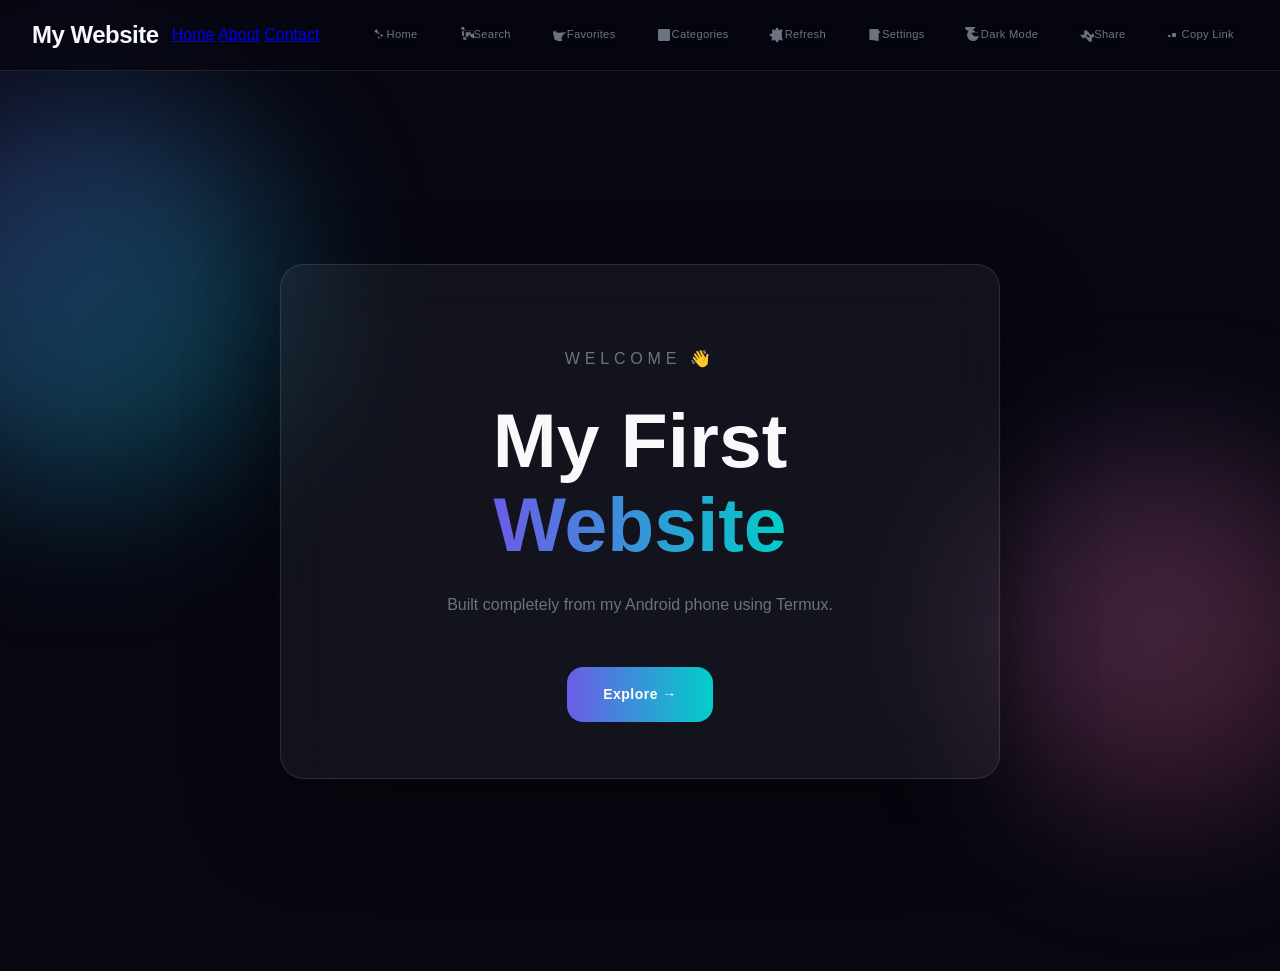
<file: index.html>
<!DOCTYPE html>
<html lang="en">
<head>
    <meta charset="UTF-8">
    <meta name="viewport" content="width=device-width, initial-scale=1.0">
    <title>My Website</title>
    <link rel="stylesheet" href="style.css">
</head>

<body>

<nav>
    <div class="logo">My Website</div>

    <button class="menu-toggle" aria-label="Toggle navigation">
        <span></span>
        <span></span>
        <span></span>
    </button>

    <div class="links" id="navLinks">
        <a href="index.html">Home</a>
        <a href="about.html">About</a>
        <a href="contact.html">Contact</a>
    </div>

    <div class="nav-actions">
        <a class="nav-btn home" href="index.html" aria-label="Home">
            <svg class="nav-btn-icon" width="16" height="16" viewBox="0 0 24 24" fill="currentColor">
                <path d="M10 6L8.59 2.9 5 6l2.59 3.1L14 7.59l-5.41 2.1L19 12l-5 5-2.59-3.1L10 18l6-2.91z"/>
            </svg>
            <span>Home</span>
        </a>

        <a class="nav-btn search" href="#" aria-label="Search">
            <svg class="nav-btn-icon" width="16" height="16" viewBox="0 0 24 24" fill="currentColor">
                <path d="M15.5 14h2.5c.83 0 1.5-.67 1.5-1.5v-3c0-.83-.67-1.5-1.5-1.5h-2.5v-2h2.5c.83 0 1.5.67 1.5 1.5v4c0 .83-.67 1.5-1.5 1.5zm-4 0h3c.83 0 1.5-.67 1.5-1.5v-3c0-.83-.67-1.5-1.5-1.5h-3v3zm4.16-4.66c-.2-.21-.45-.32-.71-.32-.52 0-.97.35-.97.85v1.8c0 .5.45.85.97.85.22 0 .47-.1.71-.32l3.14-3.15c.09-.23.12-.46.12-.71v-2.5c0-.5-.43-.88-.88-.88-.21 0-.43.08-.62.22l-2.74 2.75c-.1.1-.18.23-.25.37-.03.06-.05.12-.05.18v2.35c0 .45.33.81.85.88l2.94-1.35c.2-.1.4-.1.58-.08.11.01.22.02.32.03.66.06 1.25.07 1.78.05l3.19-1.55c.11-.05.22-.08.32-.08.25 0 .5.1.7.29l3.18 3.65c.06.14.06.31 0 .45l-3.19 3.55c-.1.3-.31.55-.6.65-.24.08-.51.08-.77 0l-3.28-1.55c-.19-.09-.36-.2-.5-.35zM7.5 13.5c-.83 0-1.5-.67-1.5-1.5v-3c0-.83.67-1.5 1.5-1.5s1.5.67 1.5 1.5v3c0 .83-.67 1.5-1.5 1.5zm7.75 1.5l-2.75-1.35c-.1-.08-.3-.08-.46 0L12 16.5l-2.63-2.02c-.16-.12-.33-.18-.53-.18-.53 0-.94.41-.94 1.15v2.5c0 .74.77 1.15 1.13.93l2.07.77c.15.06.31.1 .47.13.53 0 .93-.41.93-1.15v-2.5c0-.28-.16-.53-.4-.7l2.18-1.35c.16-.12.18-.3.12-.53zM7.5 9c-.83 0-1.5-.67-1.5-1.5s.67-1.5 1.5-1.5s1.5.67 1.5 1.5-.67 1.5-1.5 1.5zm7.75-4.5l-2.75 1.35c-.1.08-.3.08-.46 0l-2.74-1.35c-.16.12-.33.18-.53.18.53 0 .94-.41.94-1.15v-2.5c0-.74-.77-1.15-1.13-.93l-2.07-.77c-.15-.06-.31-.1-.47-.13-.53 0-.93.41-.93 1.15v2.5c0 .74.77 1.15 1.13.93l2.07.77c.15.06.31.1.47.13.53 0 .93-.41.93 1.15z"/>
            </svg>
            <span>Search</span>
        </a>

        <a class="nav-btn favorites" href="#" aria-label="Favorites">
            <svg class="nav-btn-icon" width="16" height="16" viewBox="0 0 24 24" fill="currentColor">
                <path d="M12 21.35l-3.09-8.81L2 12l3.9-1.21L12 21.35z"/>
                <path d="M2 6l8.59 2.64L23 8l-4.9 3.63L15.5 16.6l1.62 4.17L12 21.35l-6.5-2.18L3 8l7.59-2.33z"/>
            </svg>
            <span>Favorites</span>
        </a>

        <a class="nav-btn categories" href="#" aria-label="Categories">
            <svg class="nav-btn-icon" width="16" height="16" viewBox="0 0 24 24" fill="currentColor">
                <rect x="3" y="3" width="18" height="18" rx="2" ry="2"/>
                <line x1="3" y1="9" x2="21" y2="9"/>
                <line x1="9" y1="21" x2="9" y2="9"/>
            </svg>
            <span>Categories</span>
        </a>

        <a class="nav-btn refresh" href="#" aria-label="Refresh">
            <svg class="nav-btn-icon" width="16" height="16" viewBox="0 0 24 24" fill="currentColor">
                <circle cx="12" cy="12" r="3"/>
                <path d="M19.4 15a1.65 1.65 0 0 0 .33 1.82l.06.06a2 2 0 0 1 0 2.83 2 2 0 0 1-2.83 0l-.06-.06a1.65 1.65 0 0 0-1.82-.33 1.65 1.65 0 0 0-1 1.51V21a2 2 0 0 1-2 2 2 2 0 0 1-2-2v-.09A1.65 1.65 0 0 0 9 19.4a1.65 1.65 0 0 0-1.82.33l-.06.06a2 2 0 0 1-2.83 0 2 2 0 0 1 0-2.83l.06-.06a1.65 1.65 0 0 0 .33-1.82 1.65 1.65 0 0 0-1.51-1H3a2 2 0 0 1-2-2 2 2 0 0 1 2-2h.09A1.65 1.65 0 0 0 4.6 9a1.65 1.65 0 0 0 .33-1.82l-.06-.06a2 2 0 0 1 0-2.83 2 2 0 0 1 2.83 0l.06.06a1.65 1.65 0 0 0 1.82.33H9a1.65 1.65 0 0 0 1-1.51V3a2 2 0 0 1 2-2 2 2 0 0 1 2 2v.09a1.65 1.65 0 0 0 1 1.51 1.65 1.65 0 0 0 1.82-.33l.06-.06a2 2 0 0 1 2.83 0 2 2 0 0 1 0 2.83l-.06.06a1.65 1.65 0 0 0-.33 1.82z"/>
            </svg>
            <span>Refresh</span>
        </a>

        <a class="nav-btn settings" href="#" aria-label="Settings">
            <svg class="nav-btn-icon" width="16" height="16" viewBox="0 0 24 24" fill="currentColor">
                <circle cx="12" cy="12" r="3"/>
                <path d="M19 21V5a2 2 0 0 0-2-2H7a2 2 0 0 0-2 2v14m10-11l2 2L22 8l-4-4-6 6z"/>
            </svg>
            <span>Settings</span>
        </a>

        <a class="nav-btn dark-mode" href="#" aria-label="Dark mode">
            <svg class="nav-btn-icon" width="16" height="16" viewBox="0 0 24 24" fill="currentColor">
                <path d="M21 12.79A9 9 0 1 1 11.21 3 7 7 0 0 0 21 12.79z"/>
                <path d="M11 8l.05.05a.75.75 0 0 1 0 1.06l-.05-.05A5.5 5.5 0 0 1 5.5 5.5a5.5 5.5 0 0 1 0-11H.5a5.5 5.5 0 0 1 0-11h2.33l-.95.95a.75.75 0 1 1-1.06-1.06l.05-.05A4.5 4.5 0 0 1 11 4.5a4.5 4.5 0 0 1 4.5 4.5h1.33l.95-.95a.75.75 0 1 1 1.06 1.06l-.05.05z"/>
            </svg>
            <span>Dark Mode</span>
        </a>

        <a class="nav-btn share" href="#" aria-label="Share">
            <svg class="nav-btn-icon" width="16" height="16" viewBox="0 0 24 24" fill="currentColor">
                <path d="M22.54 9.5l-6.16 6.16a.75.75 0 0 1-1.06 0l-4.29-4.29a7.72 7.72 0 0 0-1.75 0l-.6 1.56.94 2.05a2.06 2.06 0 0 0 .77.69l2.22 1.15a.73.73 0 0 1 .69.77l1.15 2.22a2.06 2.06 0 0 0 .69.77l2.05.94a1.56 1.56 0 0 0 2.05.77l1.56-.6.06-5.06a.75.75 0 0 1 1.05-1.05l5.06-.06zM7.54 17.68l6.16-6.16a.75.75 0 0 1 1.06 0l4.29 4.29a7.72 7.72 0 0 0 1.75 0l.6-1.56-.94-2.05a2.06 2.06 0 0 0-.77-.69l-2.22-1.15a.73.73 0 0 1-.69-.77l-1.15-2.22a2.06 2.06 0 0 0-.69-.77l-2.05-.94a1.56 1.56 0 0 0-2.05-.77l-1.56.6-.06 5.06a.75.75 0 0 1-1.05 1.05l-5.06.06z"/>
            </svg>
            <span>Share</span>
        </a>

        <a class="nav-btn copy-link" href="#" aria-label="Copy link">
            <svg class="nav-btn-icon" width="16" height="16" viewBox="0 0 24 24" fill="currentColor">
                <rect x="9" y="9" width="6" height="6" rx="1" ry="1"/>
                <path d="M5 15.5a2 2 0 1 0 0-4 2 2 0 0 0 0 4z"/>
                <line x1="10" y1="23" x2="15" y2="23"/>
            </svg>
            <span>Copy Link</span>
        </a>
    </div>
</nav>

<main class="hero">
    <div class="glass">
        <p class="small">WELCOME 👋</p>

        <h1>My First<br><span>Website</span></h1>

        <p>
            Built completely from my Android phone using Termux.
        </p>

        <a class="button" href="about.html">
            Explore →
        </a>
    </div>
</main>

<script>
    // Initialize nav buttons
    document.addEventListener('DOMContentLoaded', function() {
        // Dark mode toggle
        const darkModeBtn = document.querySelector('.nav-btn.dark-mode');
        if (darkModeBtn) {
            darkModeBtn.addEventListener('click', function(e) {
                e.preventDefault();
                document.body.classList.toggle('dark-mode');
                const isDark = document.body.classList.contains('dark-mode');
                localStorage.setItem('darkMode', isDark);
                // Update button icon/state
                const icon = darkModeBtn.querySelector('svg');
                if (icon) {
                    const path1 = icon.querySelector('path[d*="M21 12.79"]');
                    const path2 = icon.querySelector('path[d*="M11 8"]');
                    if (isDark) {
                        if (path1) path1.setAttribute('fill', '#fff');
                        if (path2) path2.setAttribute('fill', '#fff');
                    } else {
                        if (path1) path1.setAttribute('fill', 'currentColor');
                        if (path2) path2.setAttribute('fill', 'currentColor');
                    }
                }
            });
        }

        // Apply saved dark mode preference
        if (localStorage.getItem('darkMode') === 'true') {
            document.body.classList.add('dark-mode');
        }

        // Copy link button
        const copyLinkBtn = document.querySelector('.nav-btn.copy-link');
        if (copyLinkBtn) {
            copyLinkBtn.addEventListener('click', function(e) {
                e.preventDefault();
                navigator.clipboard.writeText(window.location.href).then(function() {
                    // Visual feedback
                    const originalText = copyLinkBtn.querySelector('span').textContent;
                    copyLinkBtn.querySelector('span').textContent = 'Copied!';
                    setTimeout(function() {
                        copyLinkBtn.querySelector('span').textContent = originalText;
                    }, 2000);
                });
            });
        }

        // Share button
        const shareBtn = document.querySelector('.nav-btn.share');
        if (shareBtn) {
            shareBtn.addEventListener('click', function(e) {
                e.preventDefault();
                if (navigator.share) {
                    navigator.share({
                        title: 'My Website',
                        text: 'Check out my website built with HTML and CSS',
                        url: window.location.href
                    }).then(() => {
                        // Success
                    }).catch(() => {
                        // Fallback - copy link
                        navigator.clipboard.writeText(window.location.href);
                    });
                } else {
                    navigator.clipboard.writeText(window.location.href);
                }
            });
        }

        // Favorites button
        const favoritesBtn = document.querySelector('.nav-btn.favorites');
        if (favoritesBtn) {
            // Check localStorage for favorites
            const favorites = JSON.parse(localStorage.getItem('favorites') || '[]');
            const isFavorite = favorites.includes(window.location.pathname);
            
            favoritesBtn.classList.toggle('active', isFavorite);
            
            favoritesBtn.addEventListener('click', function(e) {
                e.preventDefault();
                let favorites = JSON.parse(localStorage.getItem('favorites') || '[]');
                const idx = favorites.indexOf(window.location.pathname);
                
                if (idx > -1) {
                    favorites.splice(idx, 1);
                } else {
                    favorites.push(window.location.pathname);
                }
                localStorage.setItem('favorites', JSON.stringify(favorites));
                favoritesBtn.classList.toggle('active', favorites.includes(window.location.pathname));
            });
        }

        // Refresh button
        const refreshBtn = document.querySelector('.nav-btn.refresh');
        if (refreshBtn) {
            refreshBtn.addEventListener('click', function(e) {
                e.preventDefault();
                window.location.reload();
            });
        }

        // Categories button
        const categoriesBtn = document.querySelector('.nav-btn.categories');
        if (categoriesBtn) {
            categoriesBtn.addEventListener('click', function(e) {
                e.preventDefault();
                alert('Categories feature coming soon!');
            });
        });

        // Search button
        const searchBtn = document.querySelector('.nav-btn.search');
        if (searchBtn) {
            searchBtn.addEventListener('click', function(e) {
                e.preventDefault();
                const query = prompt('What would you like to search for?');
                if (query) {
                    alert(`Searching for: "${query}"`);
                }
            });
        }
    });
</script>

</body>
</html>
</file>
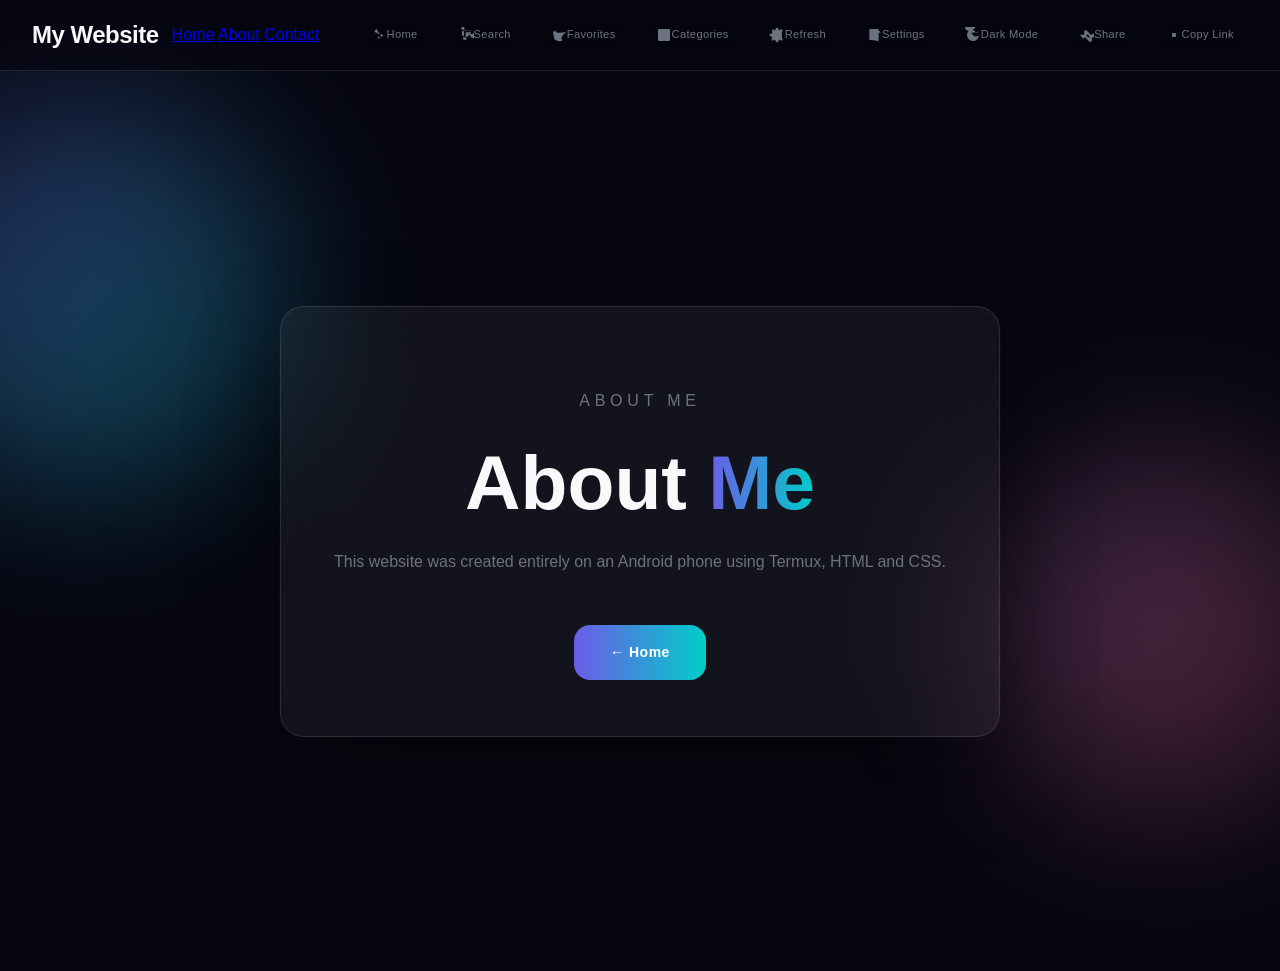
<file: about.html>
<!DOCTYPE html>
<html lang="en">
<head>
    <meta charset="UTF-8">
    <meta name="viewport" content="width=device-width, initial-scale=1.0">
    <title>About</title>
    <link rel="stylesheet" href="style.css">
</head>

<body>

<nav>
    <div class="logo">My Website</div>

    <button class="menu-toggle" aria-label="Toggle navigation">
        <span></span>
        <span></span>
        <span></span>
    </button>

    <div class="links" id="navLinks">
        <a href="index.html">Home</a>
        <a href="about.html">About</a>
        <a href="contact.html">Contact</a>
    </div>

    <div class="nav-actions">
        <a class="nav-btn home" href="index.html" aria-label="Home">
            <svg class="nav-btn-icon" width="16" height="16" viewBox="0 0 24 24" fill="currentColor">
                <path d="M10 6L8.59 2.9 5 6l2.59 3.1L14 7.59l-5.41 2.1L19 12l-5 5-2.59-3.1L10 18l6-2.91z"/>
            </svg>
            <span>Home</span>
        </a>

        <a class="nav-btn search" href="#" aria-label="Search">
            <svg class="nav-btn-icon" width="16" height="16" viewBox="0 0 24 24" fill="currentColor">
                <path d="M15.5 14h2.5c.83 0 1.5-.67 1.5-1.5v-3c0-.83-.67-1.5-1.5-1.5h-2.5v-2h2.5c.83 0 1.5.67 1.5 1.5v4c0 .83-.67 1.5-1.5 1.5zm-4 0h3c.83 0 1.5-.67 1.5-1.5v-3c0-.83-.67-1.5-1.5-1.5h-3v3zm4.16-4.66c-.2-.21-.45-.32-.71-.32-.52 0-.97.35-.97.85v1.8c0 .5.45.85.97.85.22 0 .47-.1.71-.32l3.14-3.15c.09-.23.12-.46.12-.71v-2.5c0-.5-.43-.88-.88-.88-.21 0-.43.08-.62.22l-2.74 2.75c-.1.1-.18.23-.25.37-.03.06-.05.12-.05.18v2.35c0 .45.33.81.85.88l2.94-1.35c.2-.1.4-.1.58-.08.11.01.22.02.32.03.66.06 1.25.07 1.78.05l3.19-1.55c.11-.05.22-.08.32-.08.25 0 .5.1.7.29l3.18 3.65c.06.14.06.31 0 .45l-3.19 3.55c-.1.3-.31.55-.6.65-.24.08-.51.08-.77 0l-3.28-1.55c-.19-.09-.36-.2-.5-.35zM7.5 13.5c-.83 0-1.5-.67-1.5-1.5v-3c0-.83.67-1.5 1.5-1.5s1.5.67 1.5 1.5v3c0 .83-.67 1.5-1.5 1.5zm7.75 1.5l-2.75-1.35c-.1-.08-.3-.08-.46 0L12 16.5l-2.63-2.02c-.16-.12-.33-.18-.53-.18-.53 0-.94.41-.94 1.15v2.5c0 .74.77 1.15 1.13.93l2.07.77c.15.06.31.1 .47.13.53 0 .93-.41.93-1.15v-2.5c0-.28-.16-.53-.4-.7l2.18-1.35c.16-.12.18-.3.12-.53zM7.5 9c-.83 0-1.5-.67-1.5-1.5s.67-1.5 1.5-1.5s1.5.67 1.5 1.5-.67 1.5-1.5 1.5zm7.75-4.5l-2.75 1.35c-.1.08-.3.08-.46 0l-2.74-1.35c-.16.12-.33.18-.53.18.53 0 .94-.41.94-1.15v-2.5c0-.74-.77-1.15-1.13-.93l-2.07-.77c-.15-.06-.31-.1-.47-.13-.53 0-.93.41-.93 1.15v2.5c0 .74.77 1.15 1.13.93l2.07.77c.15.06.31.1 .47.13.53 0 .93-.41.93 1.15z"/>
            </svg>
            <span>Search</span>
        </a>

        <a class="nav-btn favorites" href="#" aria-label="Favorites">
            <svg class="nav-btn-icon" width="16" height="16" viewBox="0 0 24 24" fill="currentColor">
                <path d="M12 21.35l-3.09-8.81L2 12l3.9-1.21L12 21.35z"/>
                <path d="M2 6l8.59 2.64L23 8l-4.9 3.63L15.5 16.6l1.62 4.17L12 21.35l-6.5-2.18L3 8l7.59-2.33z"/>
            </svg>
            <span>Favorites</span>
        </a>

        <a class="nav-btn categories" href="#" aria-label="Categories">
            <svg class="nav-btn-icon" width="16" height="16" viewBox="0 0 24 24" fill="currentColor">
                <rect x="3" y="3" width="18" height="18" rx="2" ry="2"/>
                <line x1="3" y1="9" x2="21" y2="9"/>
                <line x1="9" y1="21" x2="9" y2="9"/>
            </svg>
            <span>Categories</span>
        </a>

        <a class="nav-btn refresh" href="#" aria-label="Refresh">
            <svg class="nav-btn-icon" width="16" height="16" viewBox="0 0 24 24" fill="currentColor">
                <circle cx="12" cy="12" r="3"/>
                <path d="M19.4 15a1.65 1.65 0 0 0 .33 1.82l.06.06a2 2 0 0 1 0 2.83 2 2 0 0 1-2.83 0l-.06-.06a1.65 1.65 0 0 0-1.82-.33 1.65 1.65 0 0 0-1 1.51V21a2 2 0 0 1-2 2 2 2 0 0 1-2-2v-.09A1.65 1.65 0 0 0 9 19.4a1.65 1.65 0 0 0-1.82.33l-.06.06a2 2 0 0 1-2.83 0 2 2 0 0 1 0-2.83l.06-.06a1.65 1.65 0 0 0 .33-1.82 1.65 1.65 0 0 0-1.51-1H3a2 2 0 0 1-2-2 2 2 0 0 1 2-2h.09A1.65 1.65 0 0 0 4.6 9a1.65 1.65 0 0 0 .33-1.82l-.06-.06a2 2 0 0 1 0-2.83 2 2 0 0 1 2.83 0l.06.06a1.65 1.65 0 0 0 1.82.33H9a1.65 1.65 0 0 0 1-1.51V3a2 2 0 0 1 2-2 2 2 0 0 1 2 2v.09a1.65 1.65 0 0 0 1 1.51 1.65 1.65 0 0 0 1.82-.33l.06-.06a2 2 0 0 1 2.83 0 2 2 0 0 1 0 2.83l-.06.06a1.65 1.65 0 0 0-.33 1.82z"/>
            </svg>
            <span>Refresh</span>
        </a>

        <a class="nav-btn settings" href="#" aria-label="Settings">
            <svg class="nav-btn-icon" width="16" height="16" viewBox="0 0 24 24" fill="currentColor">
                <circle cx="12" cy="12" r="3"/>
                <path d="M19 21V5a2 2 0 0 0-2-2H7a2 2 0 0 0-2 2v14m10-11l2 2L22 8l-4-4-6 6z"/>
            </svg>
            <span>Settings</span>
        </a>

        <a class="nav-btn dark-mode" href="#" aria-label="Dark mode">
            <svg class="nav-btn-icon" width="16" height="16" viewBox="0 0 24 24" fill="currentColor">
                <path d="M21 12.79A9 9 0 1 1 11.21 3 7 7 0 0 0 21 12.79z"/>
                <path d="M11 8l.05.05a.75.75 0 0 1 0 1.06l-.05-.05A5.5 5.5 0 0 1 5.5 5.5a5.5 5.5 0 0 1 0-11H.5a5.5 5.5 0 0 1 0-11h2.33l-.95.95a.75.75 0 1 1-1.06-1.06l.05-.05A4.5 4.5 0 0 1 11 4.5a4.5 4.5 0 0 1 4.5 4.5h1.33l.95-.95a.75.75 0 1 1 1.06 1.06l-.05.05z"/>
            </svg>
            <span>Dark Mode</span>
        </a>

        <a class="nav-btn share" href="#" aria-label="Share">
            <svg class="nav-btn-icon" width="16" height="16" viewBox="0 0 24 24" fill="currentColor">
                <path d="M22.54 9.5l-6.16 6.16a.75.75 0 0 1-1.06 0l-4.29-4.29a7.72 7.72 0 0 0-1.75 0l-.6 1.56.94 2.05a2.06 2.06 0 0 0 .77.69l2.22 1.15a.73.73 0 0 1 .69.77l1.15 2.22a2.06 2.06 0 0 0 .69.77l2.05.94a1.56 1.56 0 0 0 2.05.77l1.56-.6.06-5.06a.75.75 0 0 1 1.05-1.05l5.06-.06zM7.54 17.68l6.16-6.16a.75.75 0 0 1 1.06 0l4.29 4.29a7.72 7.72 0 0 0 1.75 0l.6-1.56-.94-2.05a2.06 2.06 0 0 0-.77-.69l-2.22-1.15a.73.73 0 0 1-.69-.77l-1.15-2.22a2.06 2.06 0 0 0-.69-.77l-2.05-.94a1.56 1.56 0 0 0-2.05-.77l-1.56.6-.06 5.06a.75.75 0 0 1-1.05 1.05l-5.06.06z"/>
            </svg>
            <span>Share</span>
        </a>

        <a class="nav-btn copy-link" href="#" aria-label="Copy link">
            <svg class="nav-btn-icon" width="16" height="16" viewBox="0 0 24 24" fill="currentColor">
                <rect x="9" y="9" width="6" height="6" rx="1" ry="1"/>
                <line x1="10" y1="23" x2="15" y2="23"/>
            </svg>
            <span>Copy Link</span>
        </a>
    </div>
</nav>

<main class="hero">
    <div class="glass">
        <p class="small">ABOUT ME</p>

        <h1>About <span>Me</span></h1>

        <p>
            This website was created entirely on an Android phone
            using Termux, HTML and CSS.
        </p>

        <a class="button" href="index.html">
            ← Home
        </a>
    </div>
</main>

<script>
    // Initialize nav buttons
    document.addEventListener('DOMContentLoaded', function() {
        // Dark mode toggle
        const darkModeBtn = document.querySelector('.nav-btn.dark-mode');
        if (darkModeBtn) {
            darkModeBtn.addEventListener('click', function(e) {
                e.preventDefault();
                document.body.classList.toggle('dark-mode');
                const isDark = document.body.classList.contains('dark-mode');
                localStorage.setItem('darkMode', isDark);
                // Update button icon/state
                const icon = darkModeBtn.querySelector('svg');
                if (icon) {
                    const path1 = icon.querySelector('path[d*="M21 12.79"]');
                    const path2 = icon.querySelector('path[d*="M11 8"]');
                    if (isDark) {
                        if (path1) path1.setAttribute('fill', '#fff');
                        if (path2) path2.setAttribute('fill', '#fff');
                    } else {
                        if (path1) path1.setAttribute('fill', 'currentColor');
                        if (path2) path2.setAttribute('fill', 'currentColor');
                    }
                }
            });
        }

        // Mobile menu toggle
        const menuToggle = document.querySelector('.menu-toggle');
        const navMenu = document.querySelector('.nav-menu');
        
        if (menuToggle && navMenu) {
            menuToggle.addEventListener('click', function() {
                const isExpanded = menuToggle.getAttribute('aria-expanded') === 'true';
                menuToggle.setAttribute('aria-expanded', !isExpanded);
                menuToggle.classList.toggle('active');
                navMenu.classList.toggle('active');
                document.body.classList.toggle('no-scroll', !isExpanded);
            });

            // Close menu when clicking links
            const navLinksList = navMenu.querySelectorAll('.links a');
            navLinksList.forEach(link => {
                link.addEventListener('click', function() {
                    menuToggle.classList.remove('active');
                    navMenu.classList.remove('active');
                    menuToggle.setAttribute('aria-expanded', 'false');
                    document.body.classList.remove('no-scroll');
                });
            });
        }

        // Apply saved dark mode preference
        if (localStorage.getItem('darkMode') === 'true') {
            document.body.classList.add('dark-mode');
        }

        // Copy link button
        const copyLinkBtn = document.querySelector('.nav-btn.copy-link');
        if (copyLinkBtn) {
            copyLinkBtn.addEventListener('click', function(e) {
                e.preventDefault();
                navigator.clipboard.writeText(window.location.href).then(function() {
                    // Visual feedback
                    const originalText = copyLinkBtn.querySelector('span').textContent;
                    copyLinkBtn.querySelector('span').textContent = 'Copied!';
                    setTimeout(function() {
                        copyLinkBtn.querySelector('span').textContent = originalText;
                    }, 2000);
                });
            });
        }

        // Share button
        const shareBtn = document.querySelector('.nav-btn.share');
        if (shareBtn) {
            shareBtn.addEventListener('click', function(e) {
                e.preventDefault();
                if (navigator.share) {
                    navigator.share({
                        title: 'My Website',
                        text: 'Check out my website built with HTML and CSS',
                        url: window.location.href
                    }).then(() => {
                        // Success
                    }).catch(() => {
                        // Fallback - copy link
                        navigator.clipboard.writeText(window.location.href);
                    });
                } else {
                    navigator.clipboard.writeText(window.location.href);
                }
            });
        }

        // Favorites button
        const favoritesBtn = document.querySelector('.nav-btn.favorites');
        if (favoritesBtn) {
            // Check localStorage for favorites
            const favorites = JSON.parse(localStorage.getItem('favorites') || '[]');
            const isFavorite = favorites.includes(window.location.pathname);
            
            favoritesBtn.classList.toggle('active', isFavorite);
            
            favoritesBtn.addEventListener('click', function(e) {
                e.preventDefault();
                let favorites = JSON.parse(localStorage.getItem('favorites') || '[]');
                const idx = favorites.indexOf(window.location.pathname);
                
                if (idx > -1) {
                    favorites.splice(idx, 1);
                } else {
                    favorites.push(window.location.pathname);
                }
                localStorage.setItem('favorites', JSON.stringify(favorites));
                favoritesBtn.classList.toggle('active', favorites.includes(window.location.pathname));
            });
        }

        // Refresh button
        const refreshBtn = document.querySelector('.nav-btn.refresh');
        if (refreshBtn) {
            refreshBtn.addEventListener('click', function(e) {
                e.preventDefault();
                window.location.reload();
            });
        }

        // Categories button
        const categoriesBtn = document.querySelector('.nav-btn.categories');
        if (categoriesBtn) {
            categoriesBtn.addEventListener('click', function(e) {
                e.preventDefault();
                alert('Categories feature coming soon!');
            });
        });

        // Search button
        const searchBtn = document.querySelector('.nav-btn.search');
        if (searchBtn) {
            searchBtn.addEventListener('click', function(e) {
                e.preventDefault();
                const query = prompt('What would you like to search for?');
                if (query) {
                    alert(`Searching for: "${query}"`);
                }
            });
        }
    });
</script>

</body>
</html>
</file>
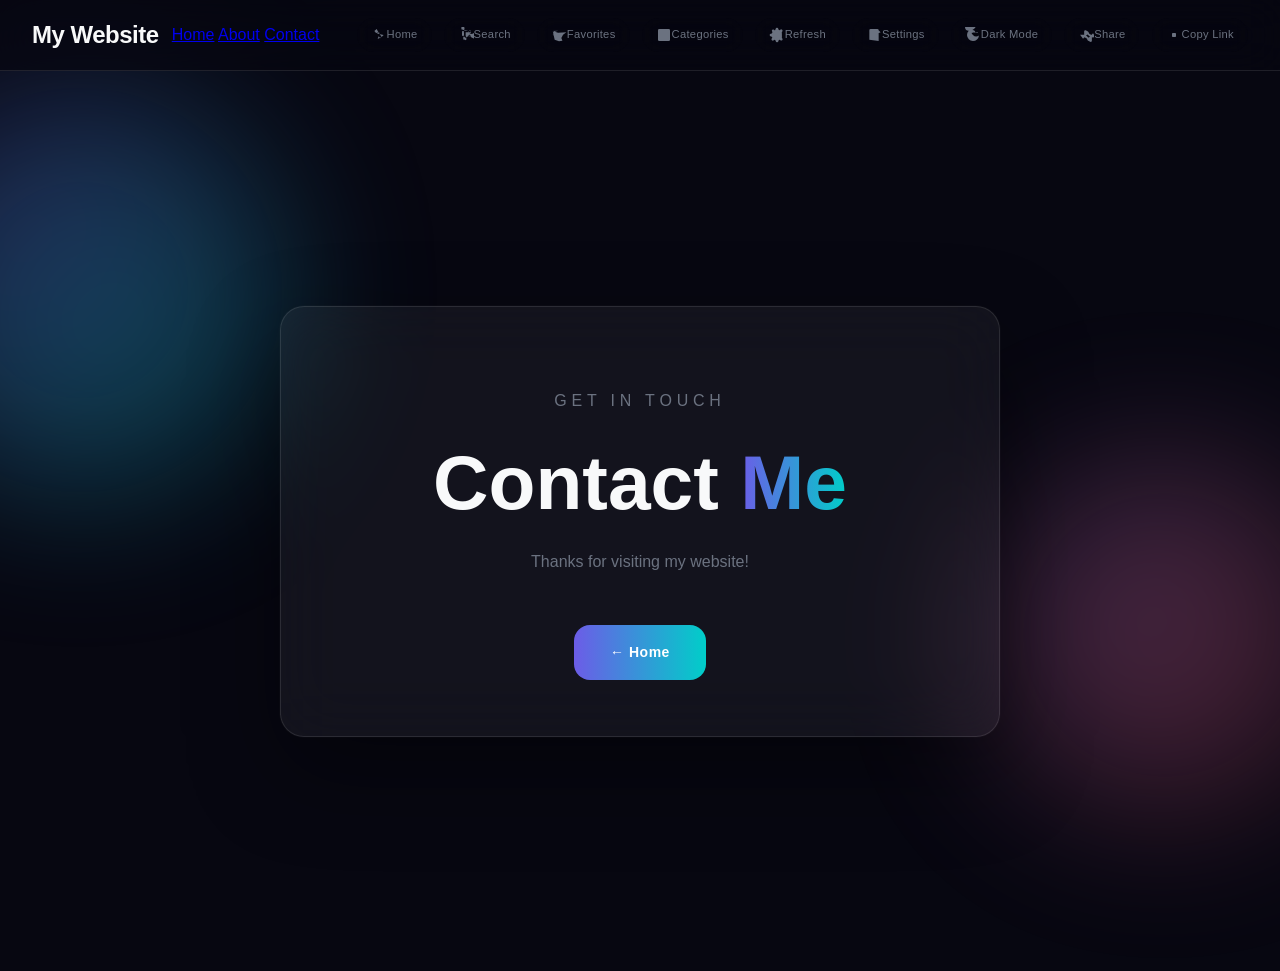
<file: contact.html>
<!DOCTYPE html>
<html lang="en">
<head>
    <meta charset="UTF-8">
    <meta name="viewport" content="width=device-width, initial-scale=1.0">
    <title>Contact</title>
    <link rel="stylesheet" href="style.css">
</head>

<body>

<nav>
    <div class="logo">My Website</div>

    <button class="menu-toggle" aria-label="Toggle navigation">
        <span></span>
        <span></span>
        <span></span>
    </button>

    <div class="links" id="navLinks">
        <a href="index.html">Home</a>
        <a href="about.html">About</a>
        <a href="contact.html">Contact</a>
    </div>

    <div class="nav-actions">
        <a class="nav-btn home" href="index.html" aria-label="Home">
            <svg class="nav-btn-icon" width="16" height="16" viewBox="0 0 24 24" fill="currentColor">
                <path d="M10 6L8.59 2.9 5 6l2.59 3.1L14 7.59l-5.41 2.1L19 12l-5 5-2.59-3.1L10 18l6-2.91z"/>
            </svg>
            <span>Home</span>
        </a>

        <a class="nav-btn search" href="#" aria-label="Search">
            <svg class="nav-btn-icon" width="16" height="16" viewBox="0 0 24 24" fill="currentColor">
                <path d="M15.5 14h2.5c.83 0 1.5-.67 1.5-1.5v-3c0-.83-.67-1.5-1.5-1.5h-2.5v-2h2.5c.83 0 1.5.67 1.5 1.5v4c0 .83-.67 1.5-1.5 1.5zm-4 0h3c.83 0 1.5-.67 1.5-1.5v-3c0-.83-.67-1.5-1.5-1.5h-3v3zm4.16-4.66c-.2-.21-.45-.32-.71-.32-.52 0-.97.35-.97.85v1.8c0 .5.45.85.97.85.22 0 .47-.1.71-.32l3.14-3.15c.09-.23.12-.46.12-.71v-2.5c0-.5-.43-.88-.88-.88-.21 0-.43.08-.62.22l-2.74 2.75c-.1.1-.18.23-.25.37-.03.06-.05.12-.05.18v2.35c0 .45.33.81.85.88l2.94-1.35c.2-.1.4-.1.58-.08.11.01.22.02.32.03.66.06 1.25.07 1.78.05l3.19-1.55c.11-.05.22-.08.32-.08.25 0 .5.1.7.29l3.18 3.65c.06.14.06.31 0 .45l-3.19 3.55c-.1.3-.31.55-.6.65-.24.08-.51.08-.77 0l-3.28-1.55c-.19-.09-.36-.2-.5-.35zM7.5 13.5c-.83 0-1.5-.67-1.5-1.5v-3c0-.83.67-1.5 1.5-1.5s1.5.67 1.5 1.5v3c0 .83-.67 1.5-1.5 1.5zm7.75 1.5l-2.75-1.35c-.1-.08-.3-.08-.46 0L12 16.5l-2.63-2.02c-.16-.12-.33-.18-.53-.18-.53 0-.94.41-.94 1.15v2.5c0 .74.77 1.15 1.13.93l2.07.77c.15.06.31.1 .47.13.53 0 .93-.41.93-1.15v-2.5c0-.28-.16-.53-.4-.7l2.18-1.35c.16-.12.18-.3.12-.53zM7.5 9c-.83 0-1.5-.67-1.5-1.5s.67-1.5 1.5-1.5s1.5.67 1.5 1.5-.67 1.5-1.5 1.5zm7.75-4.5l-2.75 1.35c-.1.08-.3.08-.46 0l-2.75-1.35c-.16.12-.33.18-.53.18.53 0 .94-.41.94-1.15v-2.5c0-.74-.77-1.15-1.13-.93l-2.07-.77c-.15-.06-.31-.1-.47-.13-.53 0-.93.41-.93 1.15v2.5c0 .74.77 1.15 1.13.93l2.07.77c.15.06.31.1 .47.13.53 0 .93-.41.93 1.15z"/>
            </svg>
            <span>Search</span>
        </a>

        <a class="nav-btn favorites" href="#" aria-label="Favorites">
            <svg class="nav-btn-icon" width="16" height="16" viewBox="0 0 24 24" fill="currentColor">
                <path d="M12 21.35l-3.09-8.81L2 12l3.9-1.21L12 21.35z"/>
                <path d="M2 6l8.59 2.64L23 8l-4.9 3.63L15.5 16.6l1.62 4.17L12 21.35l-6.5-2.18L3 8l7.59-2.33z"/>
            </svg>
            <span>Favorites</span>
        </a>

        <a class="nav-btn categories" href="#" aria-label="Categories">
            <svg class="nav-btn-icon" width="16" height="16" viewBox="0 0 24 24" fill="currentColor">
                <rect x="3" y="3" width="18" height="18" rx="2" ry="2"/>
                <line x1="3" y1="9" x2="21" y2="9"/>
                <line x1="9" y1="21" x2="9" y2="9"/>
            </svg>
            <span>Categories</span>
        </a>

        <a class="nav-btn refresh" href="#" aria-label="Refresh">
            <svg class="nav-btn-icon" width="16" height="16" viewBox="0 0 24 24" fill="currentColor">
                <circle cx="12" cy="12" r="3"/>
                <path d="M19.4 15a1.65 1.65 0 0 0 .33 1.82l.06.06a2 2 0 0 1 0 2.83 2 2 0 0 1-2.83 0l-.06-.06a1.65 1.65 0 0 0-1.82-.33 1.65 1.65 0 0 0-1 1.51V21a2 2 0 0 1-2 2 2 2 0 0 1-2-2v-.09A1.65 1.65 0 0 0 9 19.4a1.65 1.65 0 0 0-1.82.33l-.06.06a2 2 0 0 1-2.83 0 2 2 0 0 1 0-2.83l.06-.06a1.65 1.65 0 0 0 .33-1.82 1.65 1.65 0 0 0-1.51-1H3a2 2 0 0 1-2-2 2 2 0 0 1 2-2h.09A1.65 1.65 0 0 0 4.6 9a1.65 1.65 0 0 0 .33-1.82l-.06-.06a2 2 0 0 1 0-2.83 2 2 0 0 1 2.83 0l.06.06a1.65 1.65 0 0 0 1.82.33H9a1.65 1.65 0 0 0 1-1.51V3a2 2 0 0 1 2-2 2 2 0 0 1 2 2v.09a1.65 1.65 0 0 0 1 1.51 1.65 1.65 0 0 0 1.82-.33l.06-.06a2 2 0 0 1 2.83 0 2 2 0 0 1 0 2.83l-.06.06a1.65 1.65 0 0 0-.33 1.82z"/>
            </svg>
            <span>Refresh</span>
        </a>

        <a class="nav-btn settings" href="#" aria-label="Settings">
            <svg class="nav-btn-icon" width="16" height="16" viewBox="0 0 24 24" fill="currentColor">
                <circle cx="12" cy="12" r="3"/>
                <path d="M19 21V5a2 2 0 0 0-2-2H7a2 2 0 0 0-2 2v14m10-11l2 2L22 8l-4-4-6 6z"/>
            </svg>
            <span>Settings</span>
        </a>

        <a class="nav-btn dark-mode" href="#" aria-label="Dark mode">
            <svg class="nav-btn-icon" width="16" height="16" viewBox="0 0 24 24" fill="currentColor">
                <path d="M21 12.79A9 9 0 1 1 11.21 3 7 7 0 0 0 21 12.79z"/>
                <path d="M11 8l.05.05a.75.75 0 0 1 0 1.06l-.05-.05A5.5 5.5 0 0 1 5.5 5.5a5.5 5.5 0 0 1 0-11H.5a5.5 5.5 0 0 1 0-11h2.33l-.95.95a.75.75 0 1 1-1.06-1.06l.05-.05A4.5 4.5 0 0 1 11 4.5a4.5 4.5 0 0 1 4.5 4.5h1.33l.95-.95a.75.75 0 1 1 1.06 1.06l-.05.05z"/>
            </svg>
            <span>Dark Mode</span>
        </a>

        <a class="nav-btn share" href="#" aria-label="Share">
            <svg class="nav-btn-icon" width="16" height="16" viewBox="0 0 24 24" fill="currentColor">
                <path d="M22.54 9.5l-6.16 6.16a.75.75 0 0 1-1.06 0l-4.29-4.29a7.72 7.72 0 0 0-1.75 0l-.6 1.56.94 2.05a2.06 2.06 0 0 0 .77.69l2.22 1.15a.73.73 0 0 1 .69.77l1.15 2.22a2.06 2.06 0 0 0 .69.77l2.05.94a1.56 1.56 0 0 0 2.05.77l1.56-.6.06-5.06a.75.75 0 0 1 1.05-1.05l5.06-.06zM7.54 17.68l6.16-6.16a.75.75 0 0 1 1.06 0l4.29 4.29a7.72 7.72 0 0 0 1.75 0l.6-1.56-.94-2.05a2.06 2.06 0 0 0-.77-.69l-2.22-1.15a.73.73 0 0 1-.69-.77l-1.15-2.22a2.06 2.06 0 0 0-.69-.77l-2.05-.94a1.56 1.56 0 0 0-2.05-.77l-1.56.6-.06 5.06a.75.75 0 0 1-1.05 1.05l-5.06.06z"/>
            </svg>
            <span>Share</span>
        </a>

        <a class="nav-btn copy-link" href="#" aria-label="Copy link">
            <svg class="nav-btn-icon" width="16" height="16" viewBox="0 0 24 24" fill="currentColor">
                <rect x="9" y="9" width="6" height="6" rx="1" ry="1"/>
                <line x1="10" y1="23" x2="15" y2="23"/>
            </svg>
            <span>Copy Link</span>
        </a>
    </div>
</nav>

<main class="hero">
    <div class="glass">
        <p class="small">GET IN TOUCH</p>

        <h1>Contact <span>Me</span></h1>

        <p>
            Thanks for visiting my website!
        </p>

        <a class="button" href="index.html">
            ← Home
        </a>
    </div>
</main>

<script>
    // Initialize nav buttons
    document.addEventListener('DOMContentLoaded', function() {
        // Dark mode toggle
        const darkModeBtn = document.querySelector('.nav-btn.dark-mode');
        if (darkModeBtn) {
            darkModeBtn.addEventListener('click', function(e) {
                e.preventDefault();
                document.body.classList.toggle('dark-mode');
                const isDark = document.body.classList.contains('dark-mode');
                localStorage.setItem('darkMode', isDark);
                // Update button icon/state
                const icon = darkModeBtn.querySelector('svg');
                if (icon) {
                    const path1 = icon.querySelector('path[d*="M21 12.79"]');
                    const path2 = icon.querySelector('path[d*="M11 8"]');
                    if (isDark) {
                        if (path1) path1.setAttribute('fill', '#fff');
                        if (path2) path2.setAttribute('fill', '#fff');
                    } else {
                        if (path1) path1.setAttribute('fill', 'currentColor');
                        if (path2) path2.setAttribute('fill', 'currentColor');
                    }
                }
            });
        }

        // Mobile menu toggle
        const menuToggle = document.querySelector('.menu-toggle');
        const navMenu = document.querySelector('.nav-menu');
        
        if (menuToggle && navMenu) {
            menuToggle.addEventListener('click', function() {
                const isExpanded = menuToggle.getAttribute('aria-expanded') === 'true';
                menuToggle.setAttribute('aria-expanded', !isExpanded);
                menuToggle.classList.toggle('active');
                navMenu.classList.toggle('active');
                document.body.classList.toggle('no-scroll', !isExpanded);
            });

            // Close menu when clicking links
            const navLinksList = navMenu.querySelectorAll('.links a');
            navLinksList.forEach(link => {
                link.addEventListener('click', function() {
                    menuToggle.classList.remove('active');
                    navMenu.classList.remove('active');
                    menuToggle.setAttribute('aria-expanded', 'false');
                    document.body.classList.remove('no-scroll');
                });
            });
        }

        // Apply saved dark mode preference
        if (localStorage.getItem('darkMode') === 'true') {
            document.body.classList.add('dark-mode');
        }

        // Copy link button
        const copyLinkBtn = document.querySelector('.nav-btn.copy-link');
        if (copyLinkBtn) {
            copyLinkBtn.addEventListener('click', function(e) {
                e.preventDefault();
                navigator.clipboard.writeText(window.location.href).then(function() {
                    // Visual feedback
                    const originalText = copyLinkBtn.querySelector('span').textContent;
                    copyLinkBtn.querySelector('span').textContent = 'Copied!';
                    setTimeout(function() {
                        copyLinkBtn.querySelector('span').textContent = originalText;
                    }, 2000);
                });
            });
        }

        // Share button
        const shareBtn = document.querySelector('.nav-btn.share');
        if (shareBtn) {
            shareBtn.addEventListener('click', function(e) {
                e.preventDefault();
                if (navigator.share) {
                    navigator.share({
                        title: 'My Website',
                        text: 'Check out my website built with HTML and CSS',
                        url: window.location.href
                    }).then(() => {
                        // Success
                    }).catch(() => {
                        // Fallback - copy link
                        navigator.clipboard.writeText(window.location.href);
                    });
                } else {
                    navigator.clipboard.writeText(window.location.href);
                }
            });
        }

        // Favorites button
        const favoritesBtn = document.querySelector('.nav-btn.favorites');
        if (favoritesBtn) {
            // Check localStorage for favorites
            const favorites = JSON.parse(localStorage.getItem('favorites') || '[]');
            const isFavorite = favorites.includes(window.location.pathname);
            
            favoritesBtn.classList.toggle('active', isFavorite);
            
            favoritesBtn.addEventListener('click', function(e) {
                e.preventDefault();
                let favorites = JSON.parse(localStorage.getItem('favorites') || '[]');
                const idx = favorites.indexOf(window.location.pathname);
                
                if (idx > -1) {
                    favorites.splice(idx, 1);
                } else {
                    favorites.push(window.location.pathname);
                }
                localStorage.setItem('favorites', JSON.stringify(favorites));
                favoritesBtn.classList.toggle('active', favorites.includes(window.location.pathname));
            });
        }

        // Refresh button
        const refreshBtn = document.querySelector('.nav-btn.refresh');
        if (refreshBtn) {
            refreshBtn.addEventListener('click', function(e) {
                e.preventDefault();
                window.location.reload();
            });
        }

        // Categories button
        const categoriesBtn = document.querySelector('.nav-btn.categories');
        if (categoriesBtn) {
            categoriesBtn.addEventListener('click', function(e) {
                e.preventDefault();
                alert('Categories feature coming soon!');
            });
        });

        // Search button
        const searchBtn = document.querySelector('.nav-btn.search');
        if (searchBtn) {
            searchBtn.addEventListener('click', function(e) {
                e.preventDefault();
                const query = prompt('What would you like to search for?');
                if (query) {
                    alert(`Searching for: "${query}"`);
                }
            });
        }
    });
</script>

</body>
</html>
</file>
<file: style.css>
*,
*::before,
*::after {
    box-sizing: border-box;
    margin: 0;
    padding: 0;
}

:root {
    --bg: #070711;
    --fg: #f8f9fa;
    --muted: #6b7280;
    --accent: #00cec9;
    --accent-secondary: #6c5ce7;
    --card: rgba(255, 255, 255, 0.05);
    --border: rgba(255, 255, 255, 0.1);
}

body {
    font-family: "Segoe UI", Tahoma, Geneva, Verdana, sans-serif;
    min-height: 100vh;
    color: var(--fg);
    background: var(--bg);
    overflow-x: hidden;
    line-height: 1.6;
}

/* Sophisticated glowing background with multiple layers */

body::before,
body::after {
    content: "";
    position: fixed;
    border-radius: 50%;
    filter: blur(80px);
    z-index: -1;
    animation: float 10s infinite alternate ease-in-out;
}

body::before {
    width: 400px;
    height: 400px;
    background: linear-gradient(135deg, #6c5ce7 0%, #00cec9 100%);
    top: 10%;
    left: -120px;
    opacity: 0.35;
}

body::after {
    width: 350px;
    height: 350px;
    background: linear-gradient(135deg, #f093fb 0%, #f5576c 100%);
    right: -60px;
    bottom: 10%;
    opacity: 0.25;
    animation-delay: 3s;
}

@keyframes float {
    from {
        transform: translate(0, 0);
    }
    to {
        transform: translate(80px, 40px);
    }
}

/* Navigation */

nav {
    position: relative;
    z-index: 100;
    display: flex;
    justify-content: space-between;
    align-items: center;
    padding: 1rem 2rem;
    background: rgba(7, 7, 17, 0.7);
    backdrop-filter: blur(20px);
    border-bottom: 1px solid var(--border);
    transition: background 0.3s ease;
}

.logo {
    font-size: 1.5rem;
    font-weight: 700;
    letter-spacing: -0.5px;
    color: var(--fg);
}

.nav-links {
    display: flex;
    gap: 1.5rem;
}

.nav-links a {
    color: var(--muted);
    text-decoration: none;
    font-size: 0.875rem;
    font-weight: 500;
    letter-spacing: 0.5px;
    transition: color 0.2s ease;
    position: relative;
}

.nav-links a::after {
    content: "";
    position: absolute;
    bottom: -4px;
    left: 0;
    width: 0;
    height: 2px;
    background: var(--accent);
    transition: width 0.3s ease;
}

.nav-links a:hover {
    color: var(--fg);
}

.nav-links a:hover::after {
    width: 100%;
}

/* Mobile menu button */
.menu-toggle {
    display: none;
    flex-direction: column;
    gap: 5px;
    cursor: pointer;
    padding: 8px;
}

.menu-toggle span {
    display: block;
    width: 25px;
    height: 2px;
    background: var(--fg);
    transition: 0.3s;
}

/* Main hero section */

.hero {
    min-height: 100vh;
    display: flex;
    flex-direction: column;
    justify-content: center;
    align-items: center;
    padding: 2rem 1rem;
    text-align: center;
    overflow: hidden;
}

.profile-image {
    width: 140px;
    height: 140px;
    border-radius: 50%;
    object-fit: cover;
    border: 4px solid var(--card);
    margin-bottom: 1.5rem;
    animation: float 6s ease-in-out infinite;
}

@keyframes float {
    0%, 100% { transform: translateY(0); }
    50% { transform: translateY(-20px); }
}

/* Glass card */

.glass {
    width: 100%;
    max-width: 720px;
    padding: 3.5rem 2.5rem;
    text-align: center;

    background: var(--card);
    backdrop-filter: blur(30px);
    -webkit-backdrop-filter: blur(30px);
    border: 1px solid var(--border);
    border-radius: 24px;

    box-shadow:
        0 35px 90px rgba(0, 0, 0, 0.4),
        0 0 0 1px rgba(255, 255, 255, 0.02);
    animation: appear 0.9s cubic-bezier(0.16, 1, 0.3, 1) forwards;
    opacity: 0;
    transform: translateY(40px);
}

.glass.visible {
    opacity: 1;
    transform: translateY(0);
}

@keyframes appear {
    to {
        opacity: 1;
        transform: translateY(0);
    }
}

.small {
    font-size: 0.65rem;
    letter-spacing: 0.3em;
    text-transform: uppercase;
    color: var(--muted);
    margin-bottom: 1rem;
}

h1 {
    font-size: clamp(3rem, 6vw, 5rem);
    line-height: 1.1;
    margin: 1.2rem 0;
    font-weight: 700;
}

h1 span {
    background: linear-gradient(90deg, var(--accent-secondary), var(--accent));
    -webkit-background-clip: text;
    background-clip: text;
    color: transparent;
    position: relative;
    display: inline-block;
}

.glass > p {
    color: var(--muted);
    font-size: clamp(0.875rem, 2.5vw, 1rem);
    line-height: 1.8;
    margin: 1.5rem 0;
}

/* Button */

.button {
    display: inline-block;
    margin-top: 1.5rem;
    padding: 1rem 2.25rem;

    color: white;
    text-decoration: none;

    border-radius: 16px;
    background: linear-gradient(90deg, var(--accent-secondary), var(--accent));

    font-size: 0.875rem;
    font-weight: 600;
    letter-spacing: 0.5px;
    transition: transform 0.2s ease, box-shadow 0.2s ease;
}

.button:hover {
    transform: translateY(-3px);
    box-shadow: 0 15px 40px rgba(0, 206, 201, 0.3);
}

.button:active {
    transform: translateY(1px);
}

/* Nav Buttons */

.nav-actions {
    display: flex;
    gap: 0.75rem;
    margin-left: 1.5rem;
    flex-wrap: wrap;
}

.nav-btn {
    display: inline-flex;
    align-items: center;
    justify-content: center;
    padding: 0.5rem 0.875rem;
    color: var(--muted);
    text-decoration: none;
    border-radius: 20px;
    font-size: 0.7rem;
    font-weight: 500;
    letter-spacing: 0.3px;
    transition: all 0.2s ease;
    backdrop-filter: blur(10px);
    -webkit-backdrop-filter: blur(10px);
}

.nav-btn:hover {
    color: var(--fg);
    background: rgba(255, 255, 255, 0.05);
}

.nav-btn.active,
.nav-btn:focus-visible {
    color: var(--accent);
    background: rgba(0, 206, 201, 0.15);
    box-shadow: 0 0 10px rgba(0, 206, 201, 0.3);
}

.nav-btn:focus-visible {
    outline: 2px solid var(--accent);
    outline-offset: 2px;
}

.nav-btn.search:hover {
    background: rgba(108, 92, 231, 0.15);
}

.nav-btn.search:hover .nav-btn-icon {
    stroke: var(--accent);
}

@media (max-width: 480px) {
    .nav-links {
        position: fixed;
        top: 0;
        right: 0;
        bottom: 0;
        left: 100%;
        flex-direction: column;
        background: rgba(7, 7, 17, 0.98);
        backdrop-filter: blur(20px);
        border-left: 1px solid var(--border);
        padding: 6rem 2rem 2rem;
        gap: 1.5rem;
        transition: left 0.4s cubic-bezier(0.16, 1, 0.3, 1);
        z-index: 99;
    }

    .nav-links.active {
        left: 0;
    }

    .menu-toggle {
        display: flex;
    }

    .menu-toggle.active span {
        transform: rotate(45deg) translate(5px, 5px);
    }

    .links a {
        color: var(--fg) !important;
        font-size: 1rem;
    }

    .nav-actions {
        margin-left: 0;
        width: 100%;
        justify-content: center;
    }

    .nav-btn {
        width: 100%;
        justify-content: center;
        padding: 0.75rem 1rem;
        font-size: 0.8rem;
    }

    .glass {
        padding: 2rem 1.5rem;
        margin-top: 4rem;
    }

    h1 {
        font-size: clamp(2.5rem, 8vw, 3.5rem);
    }

    .small {
        font-size: 0.55rem;
    }

    .glass > p {
        font-size: 1rem;
    }
}

/* Reduce motion preference */
@media (prefers-reduced-motion: reduce) {
    *, *::before, *::after {
        animation-duration: 0.01ms !important;
        transition-duration: 0.01ms !important;
    }
}
</file>
